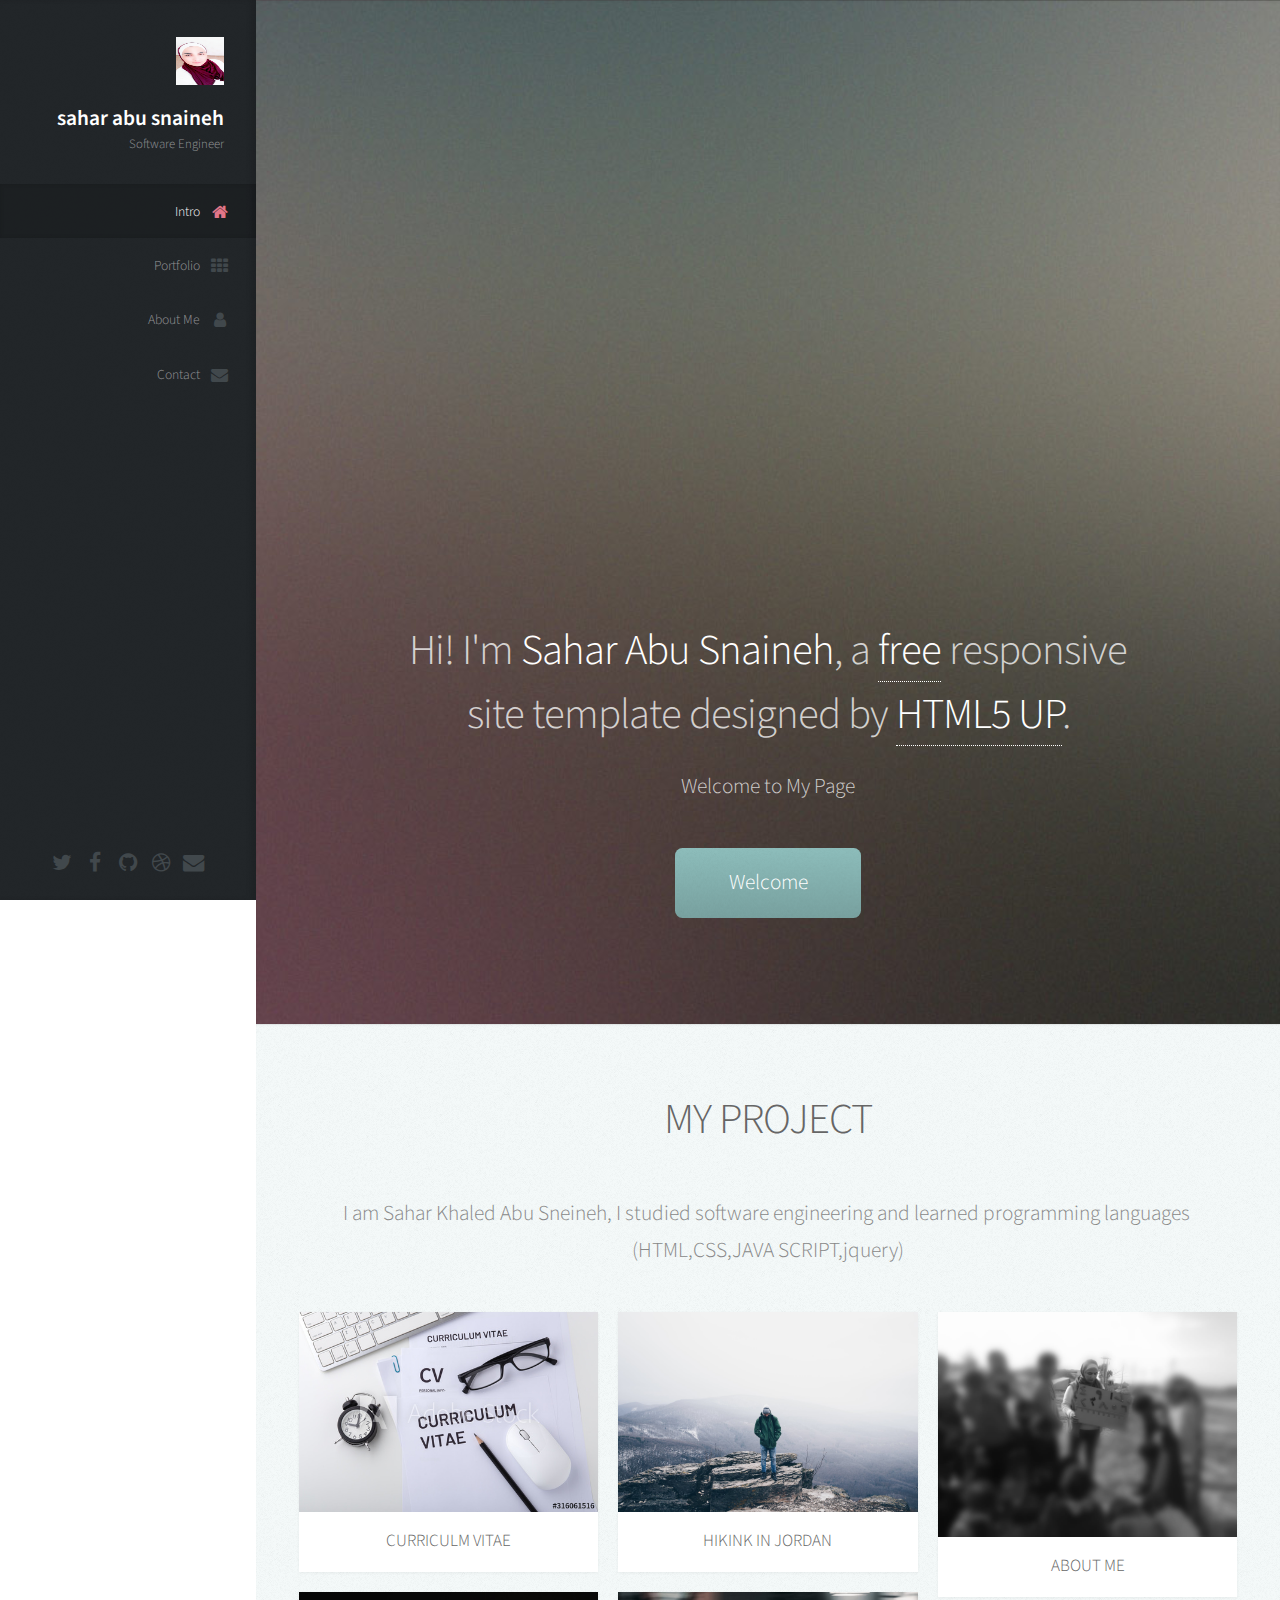
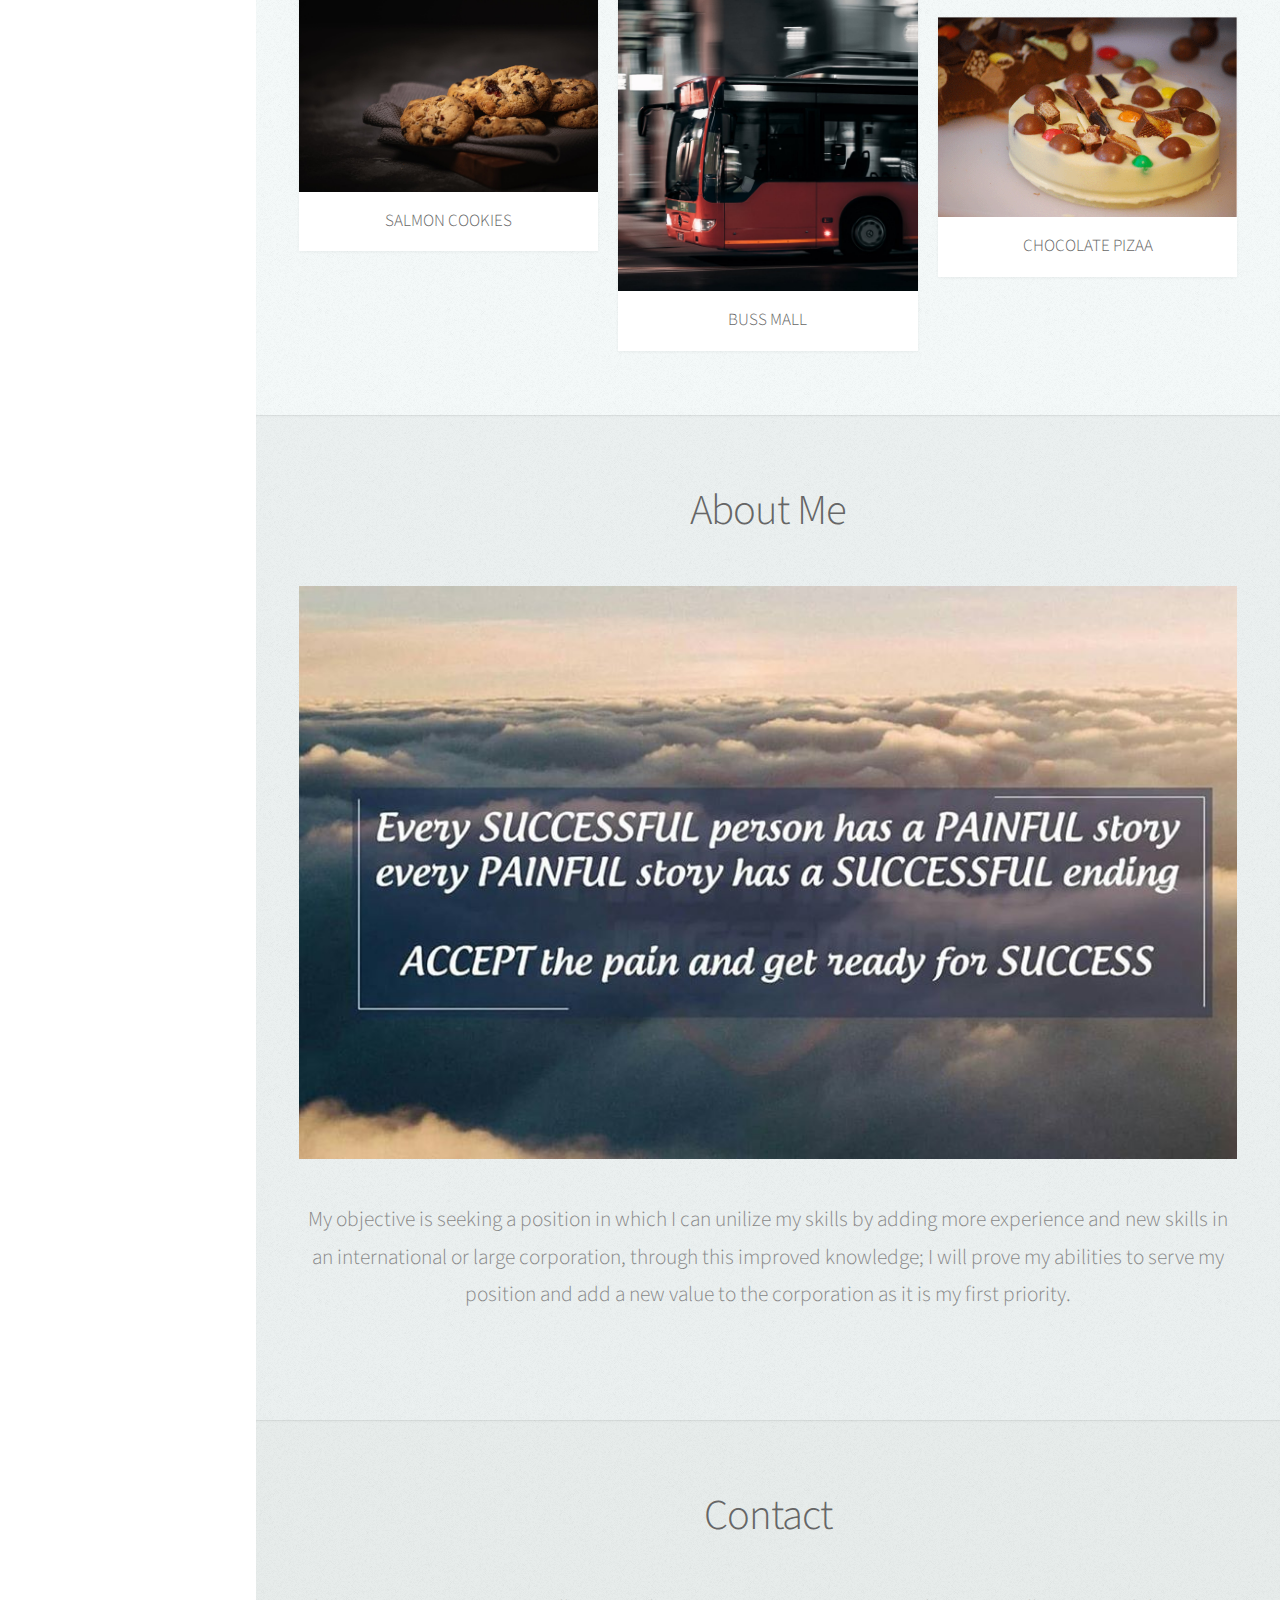
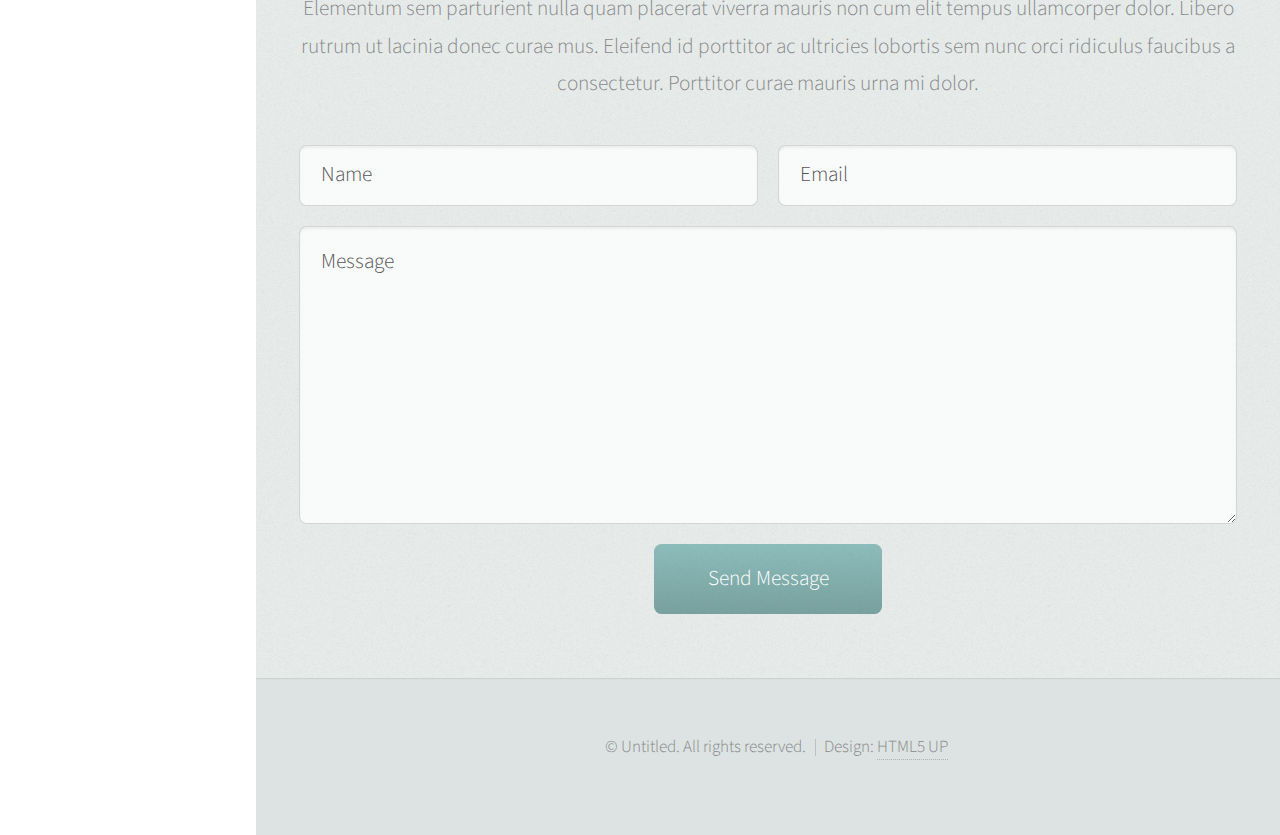
<file: lab04-b/starter-code/index.html>
<!DOCTYPE HTML>
<!--
	Prologue by HTML5 UP
	html5up.net | @ajlkn
	Free for personal and commercial use under the CCA 3.0 license (html5up.net/license)
-->
<html>
	<head>
		<title>Prologue by HTML5 UP</title>
		<meta charset="utf-8" />
		<meta name="viewport" content="width=device-width, initial-scale=1, user-scalable=no" />
		<link rel="stylesheet" href="assets/css/main.css" />
	</head>
	<body class="is-preload">

		<!-- Header -->
			<div id="header">

				<div class="top">

					<!-- Logo -->
						<div id="logo">
							<span class="image avatar48"><img src="images/11.jpg" alt="" /></span>
							<h1 id="title">sahar abu snaineh</h1>
							<p>Software Engineer</p>
						</div>

					<!-- Nav -->
						<nav id="nav">
							<ul>
								<li><a href="#top" id="top-link"><span class="icon fa-home">Intro</span></a></li>
								<li><a href="#portfolio" id="portfolio-link"><span class="icon fa-th">Portfolio</span></a></li>
								<li><a href="#about" id="about-link"><span class="icon fa-user">About Me</span></a></li>
								<li><a href="#contact" id="contact-link"><span class="icon fa-envelope">Contact</span></a></li>
							</ul>
						</nav>

				</div>

				<div class="bottom">

					<!-- Social Icons -->
						<ul class="icons">
							<li><a href="https://twitter.com/login?lang=en" class="icon fa-twitter"><span class="label">Twitter</span></a></li>
							<li><a href="https://web.facebook.com/sahar.khaled.5" class="icon fa-facebook"><span class="label">Facebook</span></a></li>
							<li><a href="https://github.com/saharkhaled89" class="icon fa-github"><span class="label">Github</span></a></li>
							<li><a href="https://www.linkedin.com/in/sahar-snaineh-457012121/" class="icon fa-dribbble"><span class="label">linkedin</span></a></li>
							<li><a href="https://account.microsoft.com/profile/?refd=outlook.live.com" class="icon fa-envelope"><span class="label">Email</span></a></li>
						</ul>

				</div>

			</div>

		<!-- Main -->
			<div id="main">

				<!-- Intro -->
					<section id="top" class="one dark cover">
						
						<iframe width="1000" height="500" src="https://www.youtube.com/embed/lCOF9LN_Zxs" frameborder="0" allow="accelerometer; autoplay; encrypted-media; gyroscope; picture-in-picture" allowfullscreen></iframe>
						  
						<div class="container">

							<header>
								<h2 class="alt">Hi! I'm <strong>Sahar Abu Snaineh</strong>, a <a href="http://html5up.net/license">free</a> responsive<br />
								site template designed by <a href="http://html5up.net">HTML5 UP</a>.</h2>
								<p>Welcome to My Page<br />
								</p>
							</header>

							<footer>
								<a href="#portfolio" class="button scrolly">Welcome</a>
							</footer>

						</div>
					</section>

				<!-- Portfolio -->
					<section id="portfolio" class="two">
						<div class="container">

							<header>
								<h2>MY PROJECT</h2>
							</header>

							<p>
								I am Sahar Khaled Abu Sneineh, I studied software engineering and learned programming languages ​​(HTML,CSS,JAVA SCRIPT,jquery)
								</p>

							<div class="row">
								<div class="col-4 col-12-mobile">
									<article class="item">
										<a href="https://drive.google.com/file/d/1cf1H1Ck5-T9_rNMdgqQsMOY9VZndHg3u/view" class="image fit"><img src="images/CV.jpg" alt="" /></a>
										<header>
											<h3>CURRICULM VITAE</h3>
										</header>
									</article>
									<article class="item">
										<a href="https://saharkhaled89.github.io/cookie-stand/" class="image fit"><img src="images/cook.jpeg" alt="" /></a>
										<header>
											<h3>SALMON COOKIES</h3>
										</header>
									</article>
								</div>
								<div class="col-4 col-12-mobile">
									<article class="item">
										<a href="https://panda-adventures.github.io/201-Project/" class="image fit"><img src="images/hiking.jpeg" alt="" /></a>
										<header>
											<h3>HIKINK IN JORDAN</h3>
										</header>
									</article>
									<article class="item">
										<a href="https://saharkhaled89.github.io/Buss-mall/" class="image fit"><img src="images/bus.jpeg" alt="" /></a>
										<header>
											<h3>BUSS MALL</h3>
										</header>
									</article>
								</div>
								<div class="col-4 col-12-mobile">
									<article class="item">
										<a href="https://saharkhaled89.github.io/aboutmyself/" class="image fit"><img src="images/5.jpg" alt="" /></a>
										<header>
											<h3>ABOUT ME</h3>
										</header>
									</article>
									<article class="item">
										<a href="https://saharkhaled89.github.io/LastChocolatePizza/" class="image fit"><img src="images/choco-pizza.png" alt="" /></a>
										<header>
											<h3>CHOCOLATE PIZAA</h3>
										</header>
									</article>
								</div>
							</div>

						</div>
					</section>

				<!-- About Me -->
					<section id="about" class="three">
						<div class="container">

							<header>
								<h2>About Me</h2>
							</header>

							<a href="#" class="image featured"><img src="images/10.jpg" alt="" /></a>

							<p>My objective is seeking a position in which I can unilize my skills by adding more experience and new skills in an
								 international or large corporation, through this improved knowledge; I will prove my abilities to serve my position
								  and add a new value to the corporation as it is my first priority.
							</p>

						</div>
					</section>

				<!-- Contact -->
					<section id="contact" class="four">
						<div class="container">

							<header>
								<h2>Contact</h2>
							</header>

							<p>Elementum sem parturient nulla quam placerat viverra
							mauris non cum elit tempus ullamcorper dolor. Libero rutrum ut lacinia
							donec curae mus. Eleifend id porttitor ac ultricies lobortis sem nunc
							orci ridiculus faucibus a consectetur. Porttitor curae mauris urna mi dolor.</p>

							<form method="post" action="#">
								<div class="row">
									<div class="col-6 col-12-mobile"><input type="text" name="name" placeholder="Name" /></div>
									<div class="col-6 col-12-mobile"><input type="text" name="email" placeholder="Email" /></div>
									<div class="col-12">
										<textarea name="message" placeholder="Message"></textarea>
									</div>
									<div class="col-12">
										<input type="submit" value="Send Message" />
									</div>
								</div>
							</form>

						</div>
					</section>

			</div>

		<!-- Footer -->
			<div id="footer">

				<!-- Copyright -->
					<ul class="copyright">
						<li>&copy; Untitled. All rights reserved.</li><li>Design: <a href="http://html5up.net">HTML5 UP</a></li>
					</ul>

			</div>

		<!-- Scripts -->
			<script src="assets/js/jquery.min.js"></script>
			<script src="assets/js/jquery.scrolly.min.js"></script>
			<script src="assets/js/jquery.scrollex.min.js"></script>
			<script src="assets/js/browser.min.js"></script>
			<script src="assets/js/breakpoints.min.js"></script>
			<script src="assets/js/util.js"></script>
			<script src="assets/js/main.js"></script>

	</body>
</html>
</file>
<file: lab04-b/starter-code/assets/css/main.css>
@import url("font-awesome.min.css");
@import url("https://fonts.googleapis.com/css?family=Source+Sans+Pro:300,300italic,400,600");
@import 'base.css';
@import 'layout.css';
@import 'modules.css';
</file>
